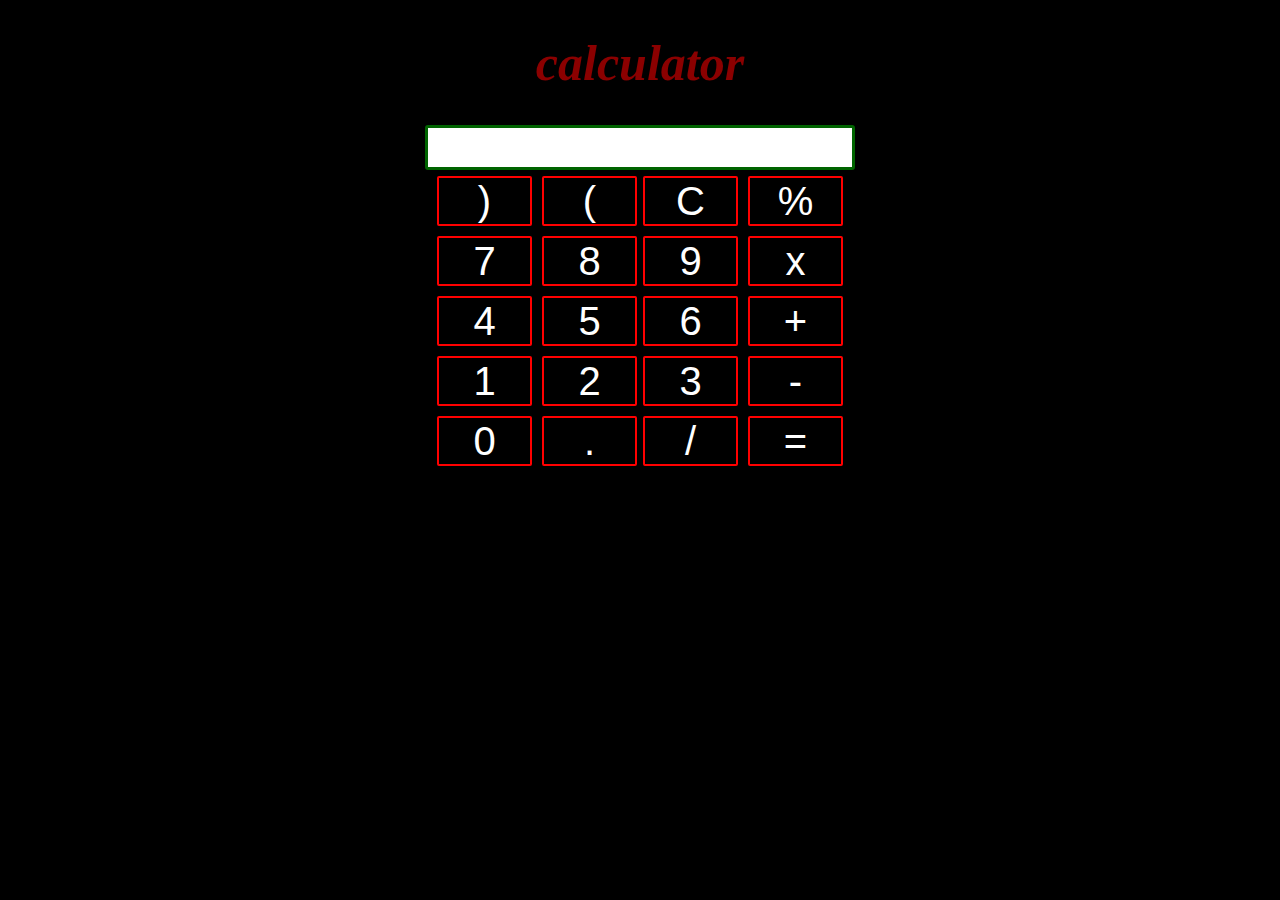
<file: project calculator/index.html>
<!DOCTYPE html>
<html lang="en">
<head>
    <meta charset="UTF-8">
    <meta http-equiv="X-UA-Compatible" content="IE=edge">
    <meta name="viewport" content="width=device-width, initial-scale=1.0">
    <title>calculator</title>
    <link rel="stylesheet" href="style.css">
</head>
<body>
    <div class="container">
        <h1> calculator</h1>
        <input type="text" name="screen" id="screen">
        <table>
        <tr>
            <td><button> ) </button></td>
             <td><button> ( </button></td)
             <td><button> C </button></td>
             <td><button> % </button></td>
        </tr>
        <tr>
            <td><button> 7 </button></td>
            <td><button> 8 </button></td)
            <td><button> 9 </button></td>
            <td><button> x </button></td>
        </tr>
        <tr>
            <td><button> 4 </button></td>
            <td><button> 5 </button></td)
            <td><button> 6 </button></td>
            <td><button> + </button></td>
        </tr>
        <tr>
            <td><button> 1 </button></td>
            <td><button> 2 </button></td)
            <td><button> 3 </button></td>
            <td><button> - </button></td>
        </tr>
         <tr>
            <td><button> 0 </button></td>
            <td><button> . </button></td)
            <td><button> / </button></td>
            <td><button> = </button></td>
        </tr>

        </table>




    </div>
<script src="index.js"></script>
</body>
</html>
</file>
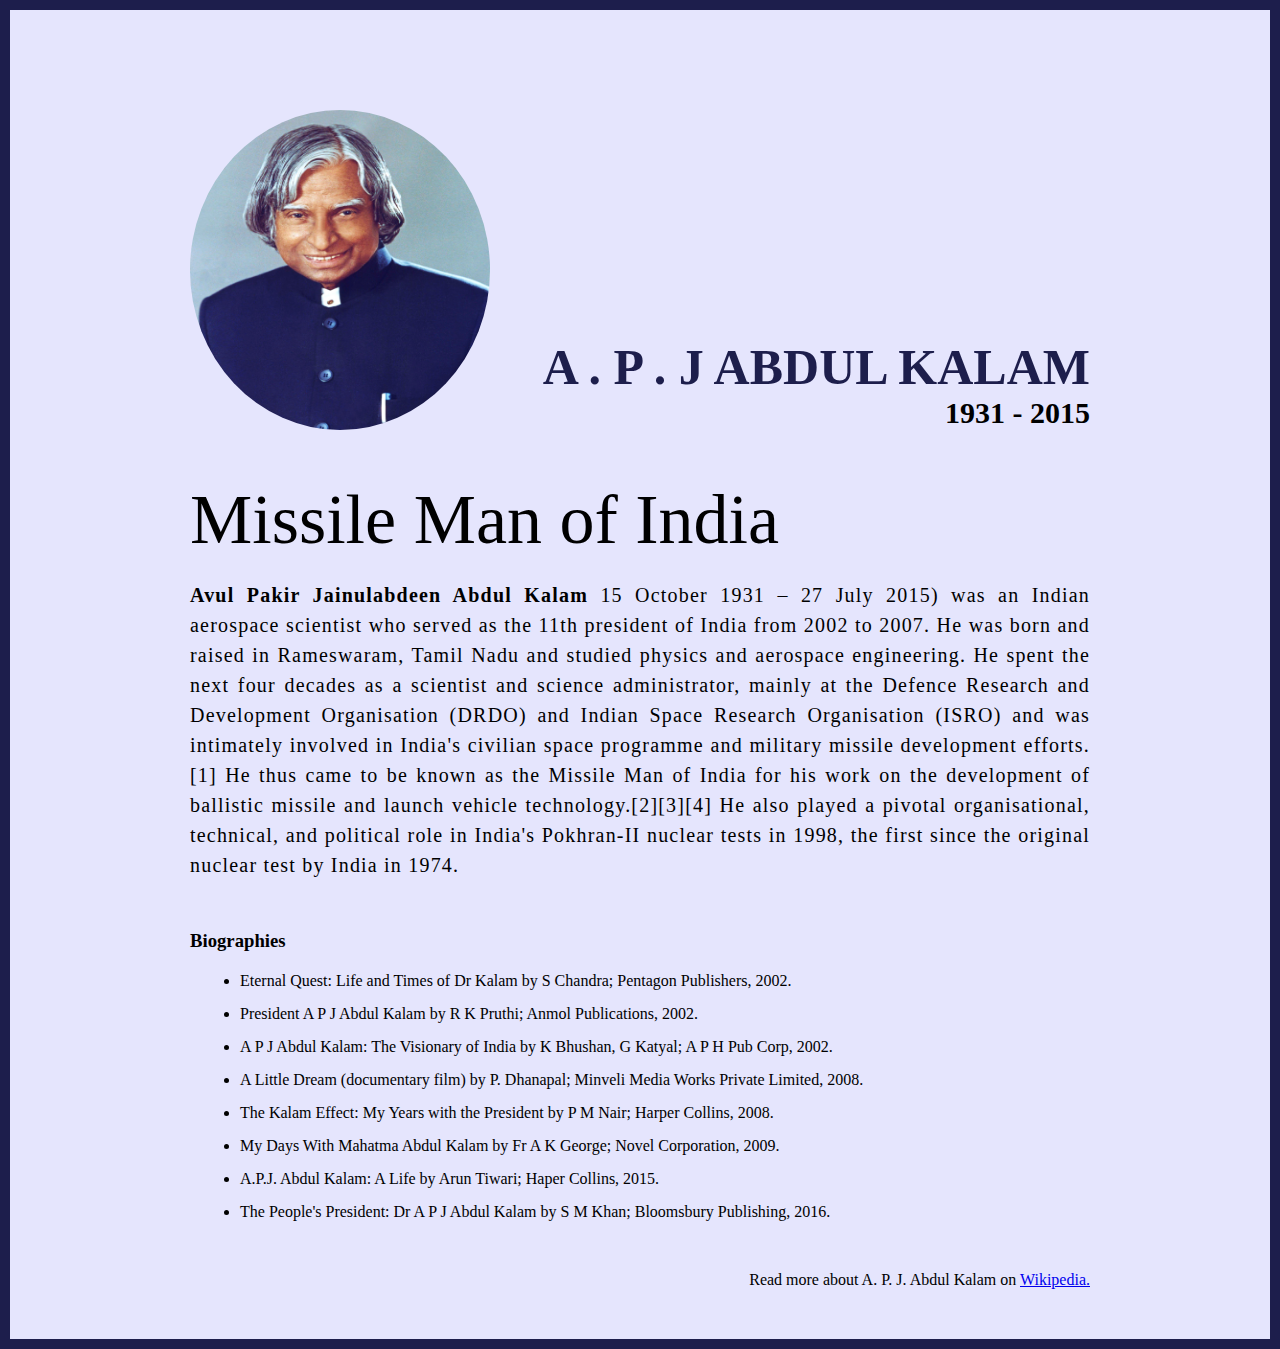
<file: project tribute/index.html>
<html lang="en">
  <head>
    <meta charset="UTF-8" />


    <meta name="viewport" content="width=device-width, initial-scale=1.0" />
    <title>The Tribute Website | A.P. J Abdul Kalam</title>
    <link rel="stylesheet" href="style.css" >
  </head>
  <body>
    <div class="container">
      <div class="content">
        <section class="top_section">
          <div class="image_container">
            <img src="apj.jpg" alt="tribute" />
          </div>
          <div>
            <h1>A . P . J Abdul Kalam</h1>
            <h4>1931 - 2015</h4>
          </div>
        </section>
        <section class="about_section">
          <h2 style="font-style:bold ;">Missile Man of India</h2>
          <p>
            <b>Avul Pakir Jainulabdeen Abdul Kalam</b> 15 October 1931 – 27 July
            2015) was an Indian aerospace scientist who served as the 11th
            president of India from 2002 to 2007. He was born and raised in
            Rameswaram, Tamil Nadu and studied physics and aerospace
            engineering. He spent the next four decades as a scientist and
            science administrator, mainly at the Defence Research and
            Development Organisation (DRDO) and Indian Space Research
            Organisation (ISRO) and was intimately involved in India's civilian
            space programme and military missile development efforts.[1] He thus
            came to be known as the Missile Man of India for his work on the
            development of ballistic missile and launch vehicle
            technology.[2][3][4] He also played a pivotal organisational,
            technical, and political role in India's Pokhran-II nuclear tests in
            1998, the first since the original nuclear test by India in 1974.
          </p>
        </section>
        <section class="biography_section">
          <h3>Biographies</h3>
          <ul>
            <li>
              Eternal Quest: Life and Times of Dr Kalam by S Chandra; Pentagon
              Publishers, 2002.
            </li>
            <li>
              President A P J Abdul Kalam by R K Pruthi; Anmol Publications,
              2002.
            </li>
            <li>
              A P J Abdul Kalam: The Visionary of India by K Bhushan, G Katyal;
              A P H Pub Corp, 2002.
            </li>
            <li>
              A Little Dream (documentary film) by P. Dhanapal; Minveli Media
              Works Private Limited, 2008.
            </li>
            <li>
              The Kalam Effect: My Years with the President by P M Nair; Harper
              Collins, 2008.
            </li>
            <li>
              My Days With Mahatma Abdul Kalam by Fr A K George; Novel
              Corporation, 2009.
            </li>
            <li>
              A.P.J. Abdul Kalam: A Life by Arun Tiwari; Haper Collins, 2015.
            </li>
            <li>
              The People's President: Dr A P J Abdul Kalam by S M Khan;
              Bloomsbury Publishing, 2016.
            </li>
          </ul>
        </section>
        <footer>
          <p>
            Read more about A. P. J. Abdul Kalam on
            <a href="https://en.wikipedia.org/wiki/A._P._J._Abdul_Kalam"
              >Wikipedia.</a
            >
          </p>
        </footer>
      </div>
    </div>
  </body>
  </html>
</file>
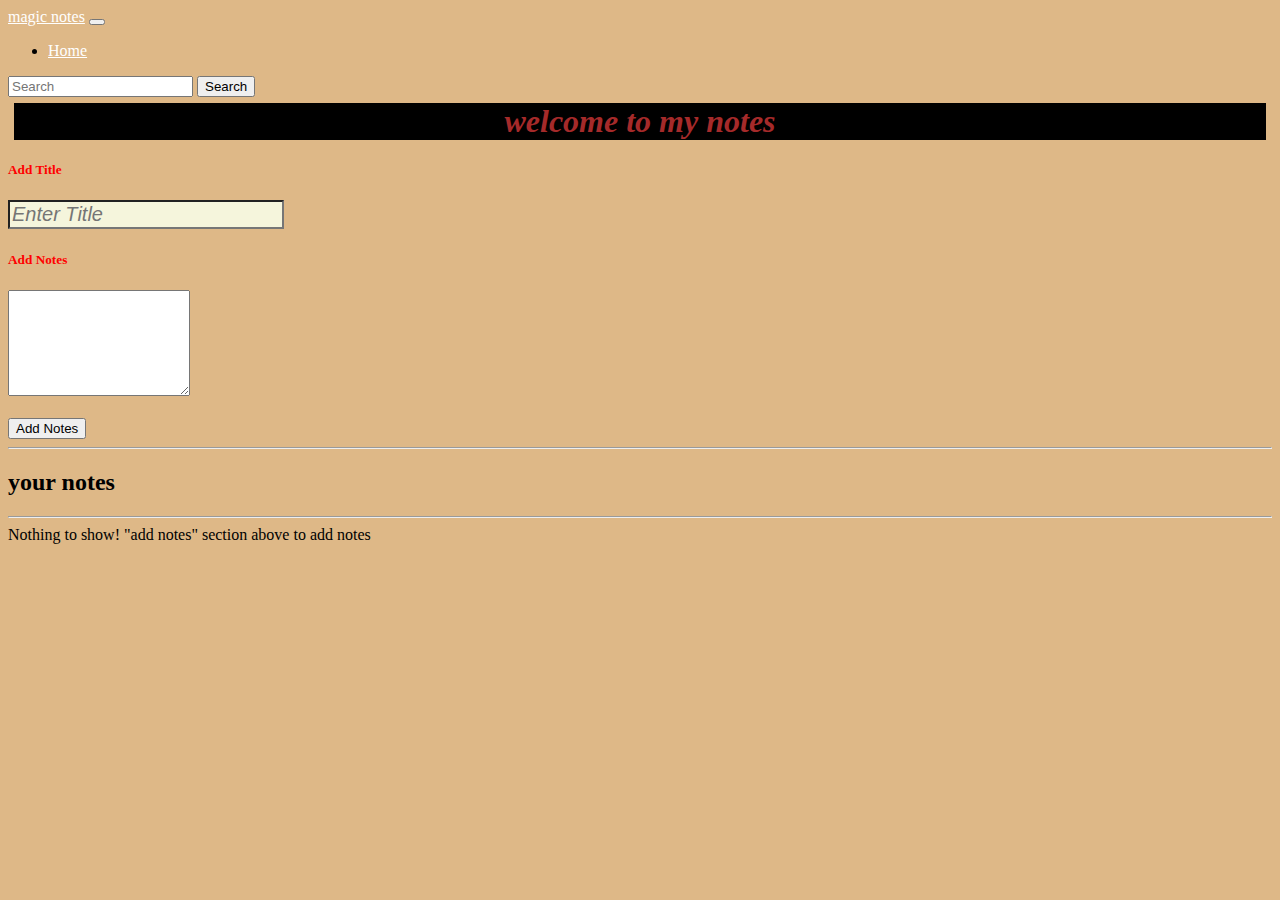
<file: project 3 javascript level 1/basic To do list.html>
<!DOCTYPE html>
<html lang="en">

<head>
  <meta charset="UTF-8">
  <meta http-equiv="X-UA-Compatible" content="IE=edge">
  <meta name="viewport" content="width=device-width, initial-scale=1.0">
  <title>notes app</title>
  <link href="https://cdn.jsdelivr.net/npm/bootstrap@5.2.0-beta1/dist/css/bootstrap.min.css" rel="stylesheet"
    integrity="sha384-0evHe/X+R7YkIZDRvuzKMRqM+OrBnVFBL6DOitfPri4tjfHxaWutUpFmBp4vmVor" crossorigin="anonymous">
    <style>
      #addBtn:hover{
        background-color: black;
        color: red;
      }
      body{
        background-color: burlywood;
      }
      h1:hover {
        background-color: red;

      }
      #addTitle{
        font-style: italic;
        background-color: beige;
        color: darkblue;
        font-size: 20px;
      }
      #addTitle :hover{
        cursor: pointer;
        border: 2px solid blue  ;
        border-radius: 3px;
      }
      
      
    </style>


</head>

<body>
  <nav class="navbar navbar-expand-lg bg-dark">
    <div class="container-fluid">
      <a class="navbar-brand" href="#" style="color: white;">magic notes</a>
      <button class="navbar-toggler" type="button" data-bs-toggle="collapse" data-bs-target="#navbarTogglerDemo02"
        aria-controls="navbarTogglerDemo02" aria-expanded="false" aria-label="Toggle navigation">
        <span class="navbar-toggler-icon"></span>
      </button>
      <div class="collapse navbar-collapse" id="navbarTogglerDemo02">
        <ul class="navbar-nav me-auto mb-2 mb-lg-0  ">
          <li class="nav-item">
            <a class="nav-link active" aria-current="page" href="#" style="color:white ;">Home</a>
          </li>

        </ul>
        <form class="d-flex" role="search">
          <input class="form-control me-2" id="searchTxt" type="search" placeholder="Search" aria-label="Search">
          <button class="btn btn-outline-success" type="submit">Search</button>
        </form>
      </div>
    </div>
  </nav>
  <div class="container">
    <h1 style="margin: 6px; font-style: italic; text-align: center; background-color: black; color: brown;  i ">welcome to my notes</h1>

    <div class="card">

      <div class="card-body">
        <div class="form group">
        <h5 class="card-title" style="color:red ; font style:italic;"> Add Title</h5>
        <input type="text" class="form-control" id="addTitle" aria-describedby="title " placeholder="Enter Title">
        
      </div>


        <h5 class="card-title" style="color: red; ">Add Notes</h5>
        <div class="form-floating">
          <textarea class="form-control" placeholder="Leave a comment here" id="addTxt"
            style="height: 100px">  </textarea>

        </div><br>

        <button class="btn btn-primary" id="addBtn" > Add Notes </button>

      </div>
    </div>

    <hr>
    <h2> your notes</h2>
    <hr>
    <div id="notes" class="row container fluids">
     



    </div>

    <script src="https://code.jquery.com/jquery-3.3.1.slim.min.js"
    integrity="sha384-q8i/X+965DzO0rT7abK41JStQIAqVgRVzpbzo5smXKp4YfRvH+8abtTE1Pi6jizo"
    crossorigin="anonymous"></script>
<script src="https://cdnjs.cloudflare.com/ajax/libs/popper.js/1.14.7/umd/popper.min.js"
    integrity="sha384-UO2eT0CpHqdSJQ6hJty5KVphtPhzWj9WO1clHTMGa3JDZwrnQq4sF86dIHNDz0W1"
    crossorigin="anonymous"></script>
<script src="https://stackpath.bootstrapcdn.com/bootstrap/4.3.1/js/bootstrap.min.js"
    integrity="sha384-JjSmVgyd0p3pXB1rRibZUAYoIIy6OrQ6VrjIEaFf/nJGzIxFDsf4x0xIM+B07jRM"
    crossorigin="anonymous"></script>
   
    <script src="app.js"> </script>

</body>

</html>
</file>
<file: project calculator/style.css>
.container{
    text-align: center;
    font-size: 25px;
    font-style: oblique;
    color: darkred;
    font-style: oblique;
}
input{
    font-size: 32px;
    border-radius: 3px;
    border: 3px solid darkgreen;

}
table{
    margin: auto;
}
button{
    margin: 3px;
    font-size: 40px;
    width: 95px;
    height: 50px;
    background-color: black;
    color: white;
    border-radius: 2px;
    border: 2px solid red;
}
input:hover{
    cursor: pointer;
    border: 3px solid red;
    border-radius: 3px;
    background-color: burlywood;

}
button:hover{
    background-color: burlywood;
    color: black;
    border-radius: 2px;
    border:2px solid darkgreen
}
body{
    background-color: black;
}
.calculator{
    display: inline block;
    border-radius: 50px;
    border: 2px solid white;
}
</file>
<file: project tribute/style.css>
* {
    margin: 0;
    padding: 0;
    box-sizing: border-box;
  }
  
  .container {
    background-color: #e5e5fd;
    min-height: 100vh;
    border: 10px solid #1d1e4c;
  }
  
  .content {
    max-width: 900px;
    margin: 0 auto;
  }
  .top_section {
    margin-top: 100px;
    display: flex;
    justify-content: space-between;
    align-items: flex-end;
  }
  .top_section h1 {
    font-size: 50px;
    font-weight: bold;
    color: #1d1e4c;
    text-transform: uppercase;
  }
  .top_section h4 {
    font-size: 30px;
    text-align: end;
  }
  
  .image_container {
    border-radius: 50%;
    overflow: hidden;
  }
  
  .image_container,
  img {
    width: 300px;
    height: 320px;
  }
  .about_section {
    margin-top: 50px;
  }
  .about_section h2 {
    font-size: 70px;
    font-weight: 400;
    margin-bottom: 20px;
  }
  .about_section p {
    font-size: 20px;
    line-height: 30px;
    letter-spacing: 1.2px;
    text-align: justify;
  }
  .biography_section {
    margin: 50px 0;
  }
  .biography_section h3 {
    margin-bottom: 20px;
  }
  .biography_section ul {
    margin-left: 50px;
  }
  .biography_section li {
    margin-bottom: 15px;
  }
  
  footer {
    margin: 50px 0;
  }
  footer p {
    text-align: end;
  }
  body{
    background-color: blanchedalmond;
  }
</file>
